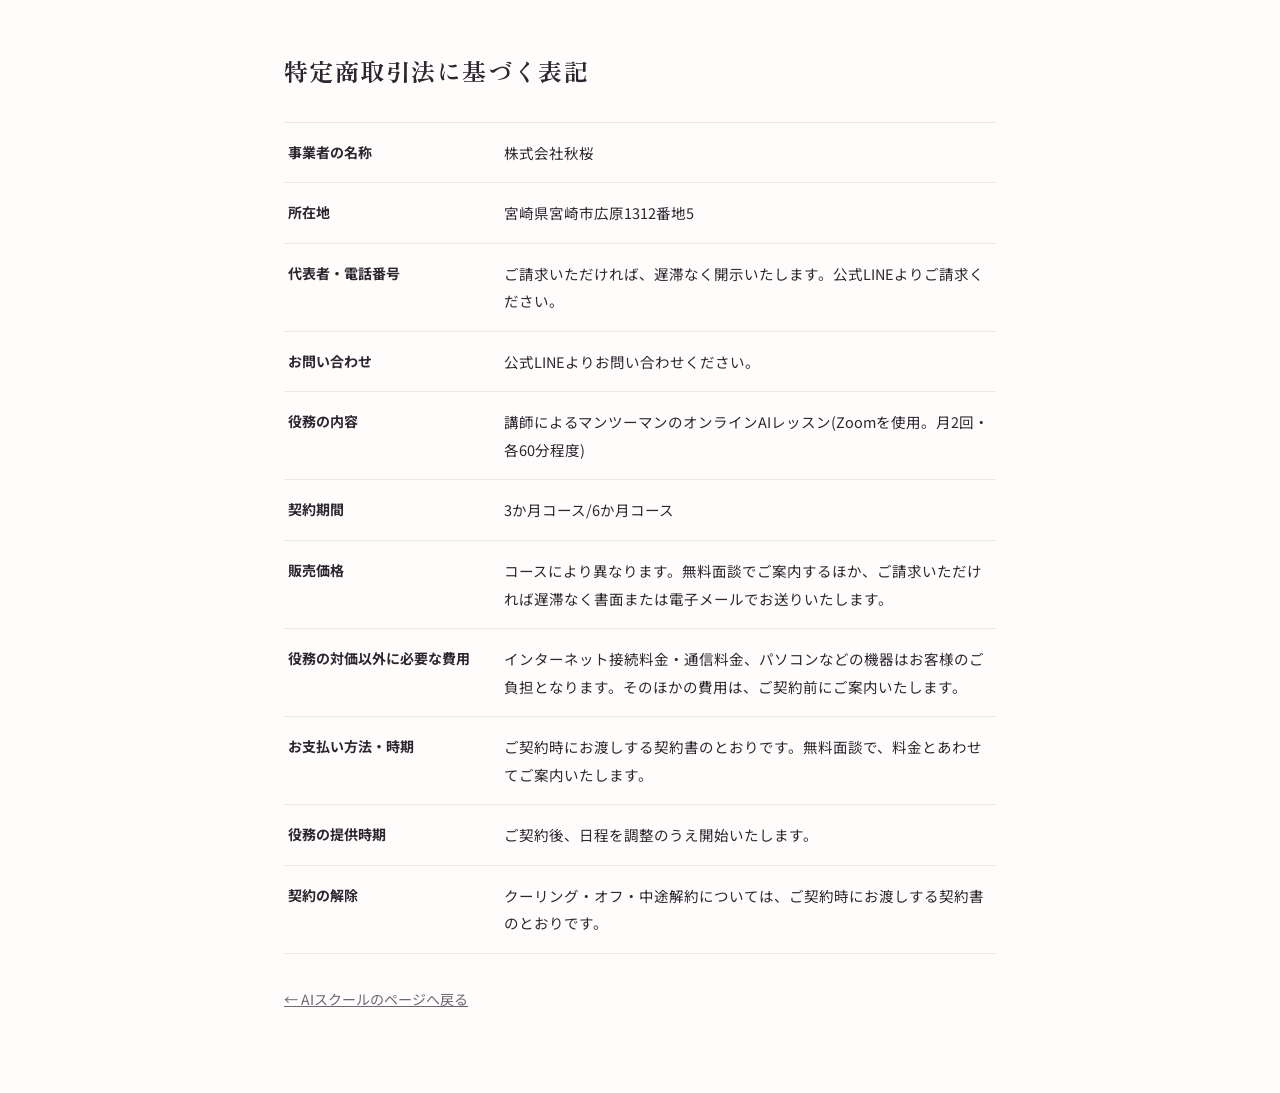
<file: school/law.html>
<!doctype html>
<html lang="ja">
<head>
<meta charset="utf-8">
<meta name="viewport" content="width=device-width, initial-scale=1">
<title>特定商取引法に基づく表記|株式会社秋桜 AIスクール</title>
<meta name="robots" content="noindex">
<link rel="icon" href="../assets/favicon.svg" type="image/svg+xml">
<link rel="preconnect" href="https://fonts.googleapis.com">
<link rel="preconnect" href="https://fonts.gstatic.com" crossorigin>
<link href="https://fonts.googleapis.com/css2?family=Noto+Sans+JP:wght@400;500;700&family=Zen+Old+Mincho:wght@700&display=swap" rel="stylesheet">
<style>
  :root{--bg:#FFFDFC;--ink:#2B2730;--ink-soft:#6E6575;--accent:#D94F74;--hair:#EFE4E7}
  *{margin:0;padding:0;box-sizing:border-box}
  body{font-family:"Noto Sans JP",-apple-system,BlinkMacSystemFont,sans-serif;color:var(--ink);background:var(--bg);line-height:1.9;font-size:15px}
  .wrap{max-width:760px;margin:0 auto;padding:48px 24px 80px}
  h1{font-family:"Zen Old Mincho",serif;font-size:24px;letter-spacing:.06em;margin-bottom:28px}
  dl{border-top:1px solid var(--hair)}
  .row{display:grid;grid-template-columns:200px 1fr;gap:16px;padding:16px 4px;border-bottom:1px solid var(--hair)}
  dt{font-weight:700;font-size:14px}
  dd{font-size:14.5px}
  .back{display:inline-block;margin-top:32px;color:var(--ink-soft);font-size:14px}
  @media(max-width:560px){.row{grid-template-columns:1fr;gap:2px}.wrap{padding:36px 16px 64px}}
</style>
</head>
<body>
<!-- お支払い・解約の欄は、契約書に合わせて書く(新井さん側で決める) -->
<div class="wrap">
  <h1>特定商取引法に基づく表記</h1>
  <dl>
    <div class="row"><dt>事業者の名称</dt><dd>株式会社秋桜</dd></div>
    <div class="row"><dt>所在地</dt><dd>宮崎県宮崎市広原1312番地5</dd></div>
    <div class="row"><dt>代表者・電話番号</dt><dd>ご請求いただければ、遅滞なく開示いたします。公式LINEよりご請求ください。</dd></div>
    <div class="row"><dt>お問い合わせ</dt><dd>公式LINEよりお問い合わせください。</dd></div>
    <div class="row"><dt>役務の内容</dt><dd>講師によるマンツーマンのオンラインAIレッスン(Zoomを使用。月2回・各60分程度)</dd></div>
    <div class="row"><dt>契約期間</dt><dd>3か月コース/6か月コース</dd></div>
    <div class="row"><dt>販売価格</dt><dd>コースにより異なります。無料面談でご案内するほか、ご請求いただければ遅滞なく書面または電子メールでお送りいたします。</dd></div>
    <div class="row"><dt>役務の対価以外に必要な費用</dt><dd>インターネット接続料金・通信料金、パソコンなどの機器はお客様のご負担となります。そのほかの費用は、ご契約前にご案内いたします。</dd></div>
    <div class="row"><dt>お支払い方法・時期</dt><dd>ご契約時にお渡しする契約書のとおりです。無料面談で、料金とあわせてご案内いたします。</dd></div>
    <div class="row"><dt>役務の提供時期</dt><dd>ご契約後、日程を調整のうえ開始いたします。</dd></div>
    <div class="row"><dt>契約の解除</dt><dd>クーリング・オフ・中途解約については、ご契約時にお渡しする契約書のとおりです。</dd></div>
  </dl>
  <a class="back" href="./">← AIスクールのページへ戻る</a>
</div>
</body>
</html>
</file>
